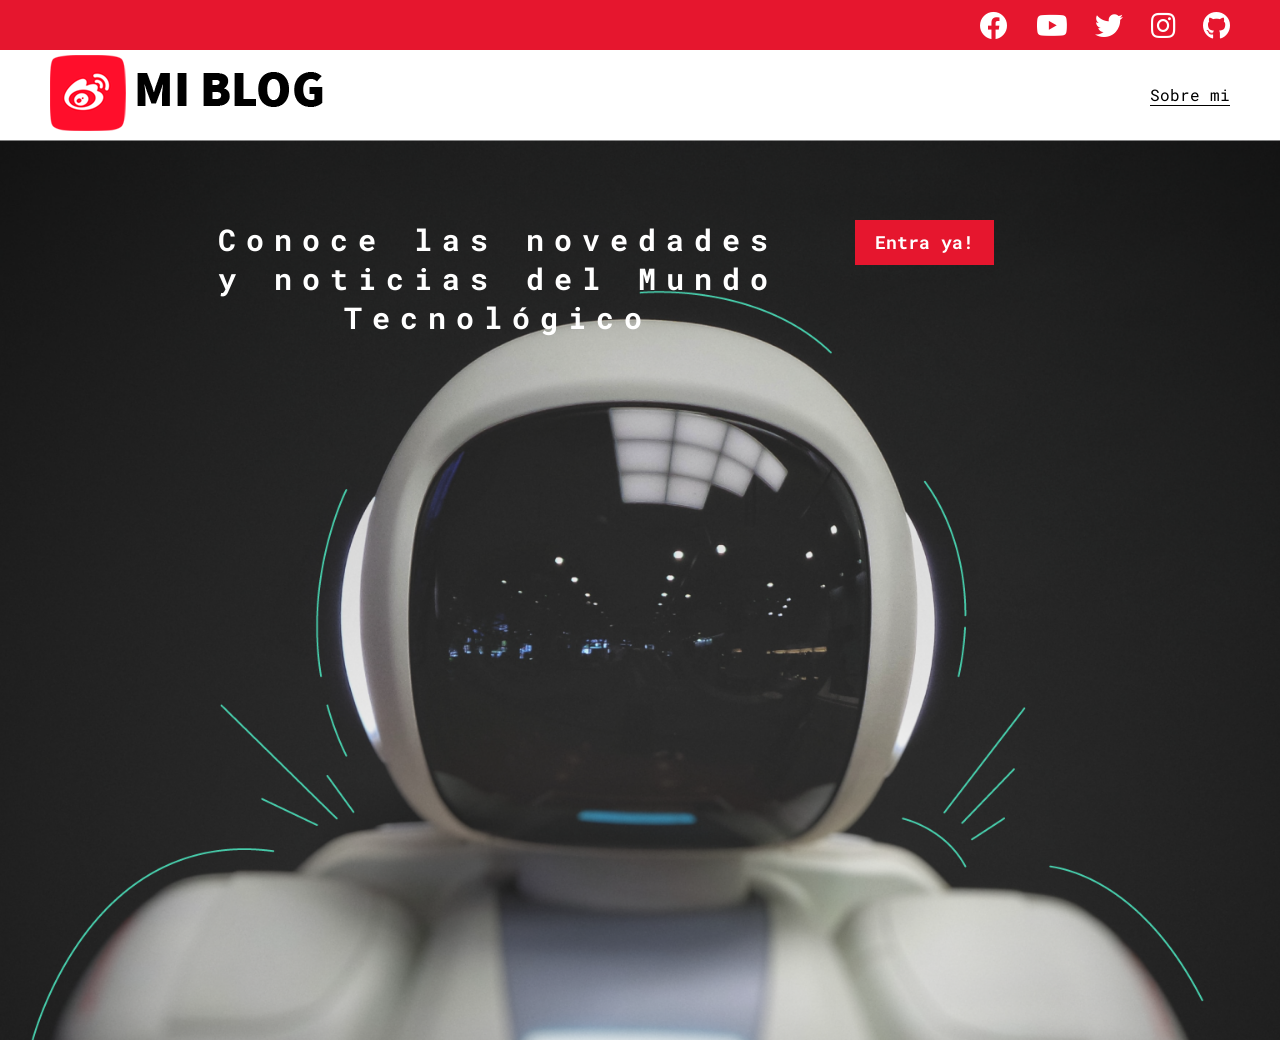
<file: index.html>
<!DOCTYPE html>
<html lang="en">
<head>
    <meta charset="UTF-8">
    <meta name="viewport" content="width=device-width, initial-scale=1.0">
    <title>Blog Personal</title>

    <link rel="stylesheet" href="css/main.css">
    <link rel="stylesheet" href="css/all.min.css">
</head>
<body class="home-body">
    <header class="header">
        <div class="social">
            <div class="social-icons">
                <a href=""><i class="fab fa-facebook"></i></a>
                <a href=""><i class="fab fa-youtube"></i></a>
                <a href=""><i class="fab fa-twitter"></i></a>
                <a href=""><i class="fab fa-instagram"></i></a>
                <a href=""><i class="fab fa-github"></i></a>
            </div>
        </div>
        <nav class="nav">
            <div class="nav-logo">
                <a href="index.html">
                    <img src="img/logo.png" alt="Logo de pagina">
                </a>
            </div>
            <div class="nav-link">
                <a href="profile.html">Sobre mi</a>
            </div>
        </nav>

    </header>

    <main class="home-main">
        <div class="main-container">
            <p class="main-container_text">
                Conoce las novedades y noticias del Mundo Tecnológico
            </p>
            <a class="main-container_link" href="blog.html">Entra ya!</a>
        </div>

    </main>
    
</body>
</html>
</file>
<file: css/main.css>
/*Roboto Slaf 400, 700
  Roboto 400 500 700 900
  Roboto Mono 400 500 700
*/

@import url('https://fonts.googleapis.com/css2?family=Roboto+Mono:wght@400;500;700&family=Roboto+Slab:wght@400;700&family=Roboto:wght@400;500;700;900&display=swap');


*{
  padding: 0;
  margin: 0;
  box-sizing: border-box;
}

body{
  font-family: 'Roboto Mono', sans-serif;
  font-size: 400;
}

.home-body{
  position: fixed;
  top: 0;
  bottom: 0;
  left: 0;
  right: 0;
}

/*
              HEADER           */
.header{
  width: 100%;
  height: 140px;
  display: grid;
  grid-template-rows: 1fr 1fr;
}

.social{
  background-color: #e6162e;
  width: 100%;
  height: 50px;
  display: grid;
}

.social-icons{
  width: 250px;
  height: auto;
  display: flex;
  align-items: center;
  justify-content: space-between;
  justify-self: end;
  margin-right: 50px;
}

.social-icons a{
  color: #fff;
  font-size: 28px;
}

.social-icons a:hover{
  color: #616161;
}

.nav{
  display: grid;
  grid-template-columns: 1fr 1fr;
  height: 90px;
}

.nav-logo{
  margin-left: 50px;
  display: flex;
  align-items: center;
  justify-content:flex-start ;
  width: 220px;
}

.nav-link{
  display: flex;
  align-items: center;
  justify-content: flex-end;
  margin-right: 50px;
}

.nav-link a{
  text-decoration: none;
  color: #000;
  border-bottom: 1px solid;
}

/*
          MAIN DEL HOME  */
.home-main{
  display: grid;
  grid-template-columns: 1fr 4fr 1fr;
  height: 100%;
  background-image: url('../img/cover.png');
  background-position: center;
  background-repeat: no-repeat;
  background-size: cover;

}

.main-container{
  display: grid;
  grid-column: 2;
  justify-items: center;
  height: 350px;
  margin-top: 80px;
}

.main-container_text{
  text-align: center;
  font-size: 30px;
  font-weight: 700;
  letter-spacing: 10px;
  color: #fff;
}

.main-container_link{
  background-color: #e6162e;
  display: inline-block;
  padding: 10px 20px;
  text-decoration: none;
  color: #fff;
  font-weight: 700;
  font-size: 18px;
  height: 45px;
}

.main-container_link:hover{
  background-color: #eb253e;
}

/* 
        PAGINA DE BLOGS   */

.blogs-main{
  display: grid;
}

.news{
  background-color: #e6e9ed;
  padding: 10px 80px 40px;
}

.main-container{
  display: grid;
  grid-template-columns: 2fr 1fr;
  grid-template-rows: 2fr;
}

.new-content img{
  grid-column: 1;
  width: 85%;
}

.news-info{
  grid-column: 2;
}

.news-info h2{
  margin-top: 20px;
}

.news-info p{
  margin: 30px 0;
}


/*
            BOTON DE BLOGS     */

.blogs-btn{
  text-decoration: none;
  color: #000;
  border: 1px solid #e6162e;
  padding: 10px 15px;
  font-size: 14px;
}

/* 

        POST
              */

.posts{
  padding: 0 80px 40px;
}

.posts h3{
  border-bottom: 1px solid #cdd2da;
  padding: 20px 0;
  text-align: center;
}

.posts-blog{
  display: inline-block;
  padding: 15px;
  max-width: 32%;
  margin-bottom: 50px;
}

.posts-blog img{
  width: 100%;
}

.posts-blog h4{
  margin: 20px 0;
}

.posts-blog p{
  margin-bottom: 35px;
}

/* 
          FOOTER
                    */
footer{
  width: 100%;
  height: 80px;
  background-color: #22272d;
  border-top: 35px solid #e6162e;
  display: flex;
  align-items: center;
  justify-content: center;
}

footer p{
  color: #fff;
}
</file>
